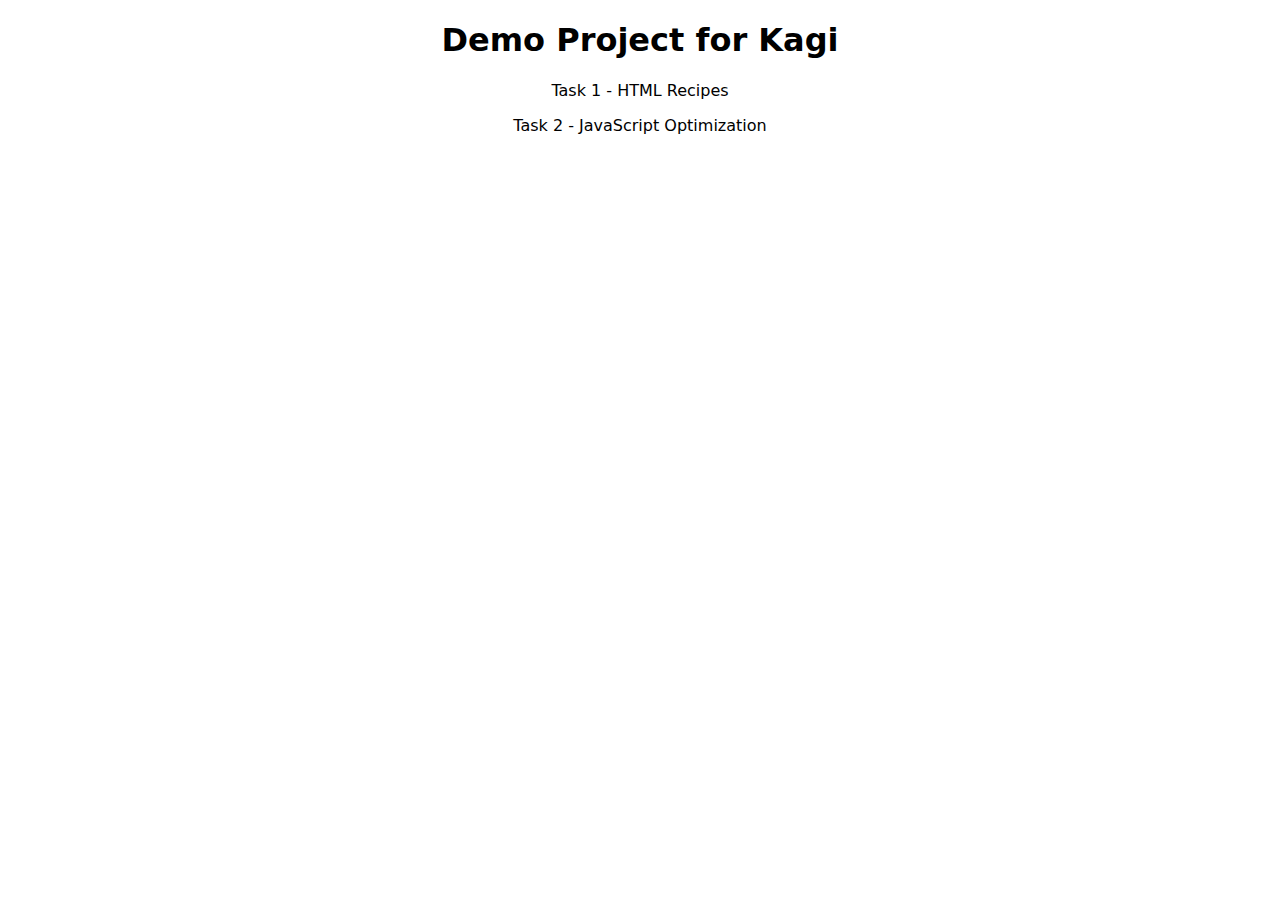
<file: index.html>
<!DOCTYPE html>
<html lang="en">
	<head>
		<meta charset="UTF-8" />
		<meta name="viewport" content="width=device-width, initial-scale=1.0" />
		<title>Demo Project for Kagi</title>
		<link rel="stylesheet" href="css/base.css" />
		<link rel="author" href="https://colinhowells.com" />
		<link rel="icon" href="img/favicon.ico" sizes="32x32" />
		<link rel="apple-touch-icon" href="img/favicon.png" />
	</head>
	<body>
		<header>
			<h1>Demo Project for Kagi</h1>
			<p><a href="01-html-recipes.html">Task 1 - HTML Recipes</a></p>
			<p><a href="02-js-optimization.html">Task 2 - JavaScript Optimization</a></p>
		</header>
	</body>
</html>
</file>
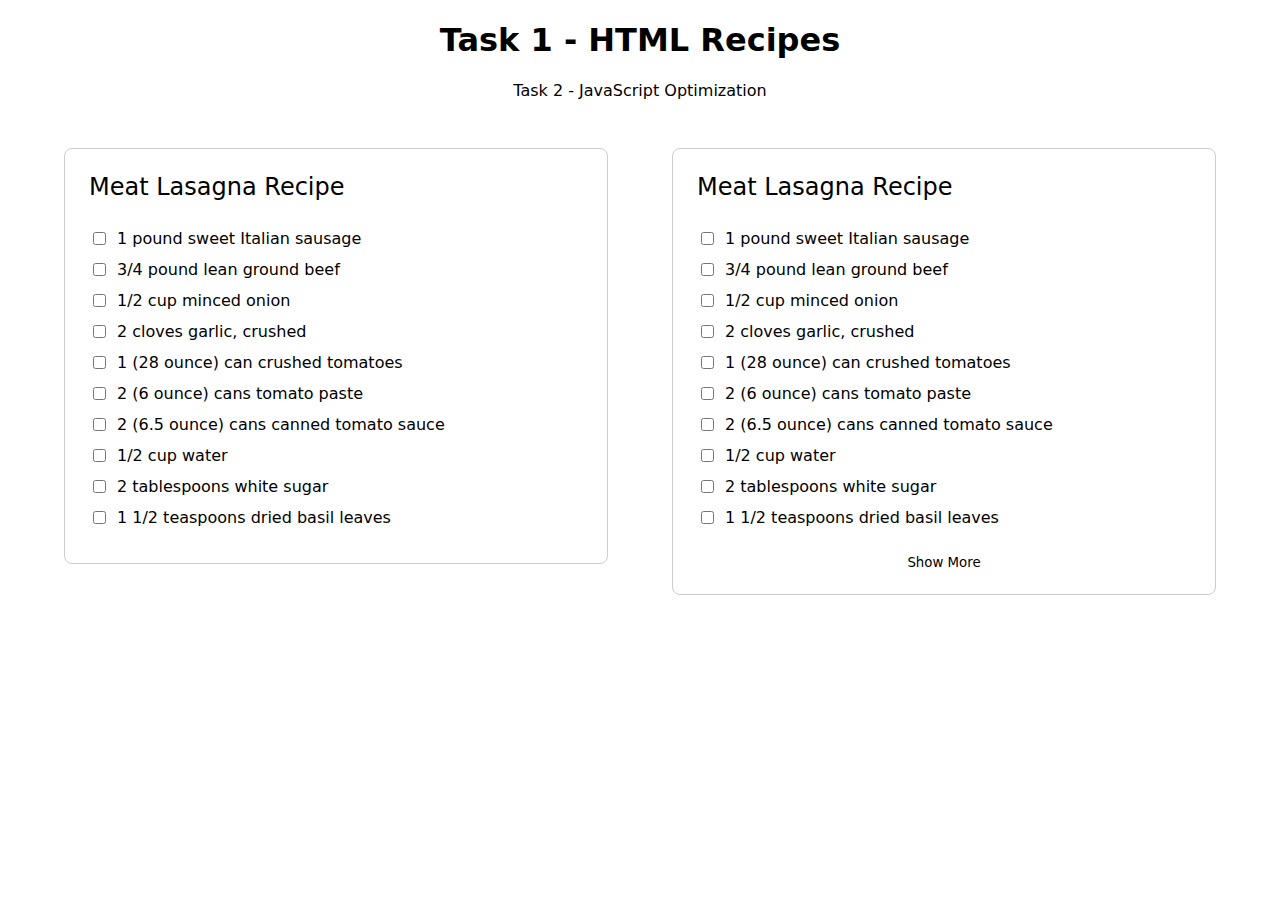
<file: 01-html-recipes.html>
<!DOCTYPE html>
<html lang="en">
	<head>
		<meta charset="UTF-8" />
		<meta name="viewport" content="width=device-width, initial-scale=1.0" />
		<title>Task 1 - HTML Recipes</title>
		<link rel="stylesheet" href="css/base.css" />
		<link rel="stylesheet" href="css/01-html-recipes.css" />
		<link rel="author" href="https://colinhowells.com" />
		<link rel="icon" href="img/favicon.ico" sizes="32x32" />
		<link rel="apple-touch-icon" href="img/favicon.png" />
	</head>
	<body>
		<header>
			<h1>Task 1 - HTML Recipes</h1>
			<p><a href="02-js-optimization.html">Task 2 - JavaScript Optimization</a></p>
		</header>
		<main role="main">
			<section
				class="recipe"
				id="recipe-1"
				itemscope
				itemtype="https://schema.org/Recipe"
				aria-label="Meat lasagna recipe with 10 ingredients"
			>
				<h2 itemprop="name">Meat Lasagna Recipe</h2>
				<ul id="recipe-1-ingredients" aria-label="Ingredients">
					<li>
						<input type="checkbox" name="recipe-1-ingredient-1" id="recipe-1-ingredient-1" /><label
							itemprop="recipeIngredient"
							for="recipe-1-ingredient-1"
							>1 pound sweet Italian sausage</label
						>
					</li>
					<li>
						<input type="checkbox" name="recipe-1-ingredient-2" id="recipe-1-ingredient-2" /><label
							itemprop="recipeIngredient"
							for="recipe-1-ingredient-2"
							>3/4 pound lean ground beef</label
						>
					</li>
					<li>
						<input type="checkbox" name="recipe-1-ingredient-3" id="recipe-1-ingredient-3" /><label
							itemprop="recipeIngredient"
							for="recipe-1-ingredient-3"
							>1/2 cup minced onion</label
						>
					</li>
					<li>
						<input type="checkbox" name="recipe-1-ingredient-4" id="recipe-1-ingredient-4" /><label
							itemprop="recipeIngredient"
							for="recipe-1-ingredient-4"
							>2 cloves garlic, crushed</label
						>
					</li>
					<li>
						<input type="checkbox" name="recipe-1-ingredient-5" id="recipe-1-ingredient-5" /><label
							itemprop="recipeIngredient"
							for="recipe-1-ingredient-5"
							>1 (28 ounce) can crushed tomatoes</label
						>
					</li>
					<li>
						<input type="checkbox" name="recipe-1-ingredient-6" id="recipe-1-ingredient-6" /><label
							itemprop="recipeIngredient"
							for="recipe-1-ingredient-6"
							>2 (6 ounce) cans tomato paste</label
						>
					</li>
					<li>
						<input type="checkbox" name="recipe-1-ingredient-7" id="recipe-1-ingredient-7" /><label
							itemprop="recipeIngredient"
							for="recipe-1-ingredient-7"
							>2 (6.5 ounce) cans canned tomato sauce</label
						>
					</li>
					<li>
						<input type="checkbox" name="recipe-1-ingredient-8" id="recipe-1-ingredient-8" /><label
							itemprop="recipeIngredient"
							for="recipe-1-ingredient-8"
							>1/2 cup water</label
						>
					</li>
					<li>
						<input type="checkbox" name="recipe-1-ingredient-9" id="recipe-1-ingredient-9" /><label
							itemprop="recipeIngredient"
							for="recipe-1-ingredient-9"
							>2 tablespoons white sugar</label
						>
					</li>
					<li>
						<input
							type="checkbox"
							name="recipe-1-ingredient-10"
							id="recipe-1-ingredient-10"
						/><label itemprop="recipeIngredient" for="recipe-1-ingredient-10"
							>1 1/2 teaspoons dried basil leaves</label
						>
					</li>
					<!-- <li>
                        <input type="checkbox" name="recipe-1-ingredient-11" id="recipe-1-ingredient-11" /><label
                            itemprop="recipeIngredient"
                            for="recipe-1-ingredient-11"
                            >1/2 teaspoon fennel seeds</label
                        >
                    </li>
                    <li>
                        <input type="checkbox" name="recipe-1-ingredient-12" id="recipe-1-ingredient-12" /><label
                            itemprop="recipeIngredient"
                            for="recipe-1-ingredient-12"
                            >1 teaspoon Italian seasoning</label
                        >
                    </li>
                    <li>
                        <input type="checkbox" name="recipe-1-ingredient-13" id="recipe-1-ingredient-13" /><label
                            itemprop="recipeIngredient"
                            for="recipe-1-ingredient-13"
                            >1 1/2 teaspoons salt, divided, or to taste</label
                        >
                    </li>
                    <li>
                        <input type="checkbox" name="recipe-1-ingredient-14" id="recipe-1-ingredient-14" /><label
                            itemprop="recipeIngredient"
                            for="recipe-1-ingredient-14"
                            >1/4 teaspoon ground black pepper</label
                        >
                    </li>
                    <li>
                        <input type="checkbox" name="recipe-1-ingredient-15" id="recipe-1-ingredient-15" /><label
                            itemprop="recipeIngredient"
                            for="recipe-1-ingredient-15"
                            >4 tablespoons chopped fresh parsley</label
                        >
                    </li>
                    <li>
                        <input type="checkbox" name="recipe-1-ingredient-16" id="recipe-1-ingredient-16" /><label
                            itemprop="recipeIngredient"
                            for="recipe-1-ingredient-16"
                            >12 lasagna noodles</label
                        >
                    </li>
                    <li>
                        <input type="checkbox" name="recipe-1-ingredient-17" id="recipe-1-ingredient-17" /><label
                            itemprop="recipeIngredient"
                            for="recipe-1-ingredient-17"
                            >16 ounces ricotta cheese</label
                        >
                    </li>
                    <li>
                        <input type="checkbox" name="recipe-1-ingredient-18" id="recipe-1-ingredient-18" /><label
                            itemprop="recipeIngredient"
                            for="recipe-1-ingredient-18"
                            >1 egg</label
                        >
                    </li>
                    <li>
                        <input type="checkbox" name="recipe-1-ingredient-19" id="recipe-1-ingredient-19" /><label
                            itemprop="recipeIngredient"
                            for="recipe-1-ingredient-19"
                            >3/4 pound mozzarella cheese, sliced</label
                        >
                    </li>
                    <li>
                        <input type="checkbox" name="recipe-1-ingredient-20" id="recipe-1-ingredient-20" /><label
                            itemprop="recipeIngredient"
                            for="recipe-1-ingredient-20"
                            >3/4 cup grated Parmesan cheese</label
                        >
                    </li>
                    <li>
                        <input type="checkbox" name="recipe-1-ingredient-21" id="recipe-1-ingredient-21" /><label
                            itemprop="recipeIngredient"
                            for="recipe-1-ingredient-21"
                            >2 cloves garlic, crushed</label
                        >
                    </li> -->
				</ul>
				<!-- @TODO this really needs to be keyboard-accessible, but for that we'd need JS -->
				<label class="toggle" for="recipe-1-toggle">
					<span class="more">Show More</span>
					<span class="less">Show Less</span>
					<input type="checkbox" hidden name="recipe-1-toggle" id="recipe-1-toggle" />
				</label>
			</section>

			<section
				class="recipe"
				id="recipe-2"
				itemscope
				itemtype="https://schema.org/Recipe"
				aria-label="Meat lasagna recipe with 21 ingredients"
			>
				<h2 itemprop="name">Meat Lasagna Recipe</h2>
				<ul id="recipe-2-ingredients" aria-label="Ingredients">
					<li>
						<input type="checkbox" name="recipe-2-ingredient-1" id="recipe-2-ingredient-1" /><label
							itemprop="recipeIngredient"
							for="recipe-2-ingredient-1"
							>1 pound sweet Italian sausage</label
						>
					</li>
					<li>
						<input type="checkbox" name="recipe-2-ingredient-2" id="recipe-2-ingredient-2" /><label
							itemprop="recipeIngredient"
							for="recipe-2-ingredient-2"
							>3/4 pound lean ground beef</label
						>
					</li>
					<li>
						<input type="checkbox" name="recipe-2-ingredient-3" id="recipe-2-ingredient-3" /><label
							itemprop="recipeIngredient"
							for="recipe-2-ingredient-3"
							>1/2 cup minced onion</label
						>
					</li>
					<li>
						<input type="checkbox" name="recipe-2-ingredient-4" id="recipe-2-ingredient-4" /><label
							itemprop="recipeIngredient"
							for="recipe-2-ingredient-4"
							>2 cloves garlic, crushed</label
						>
					</li>
					<li>
						<input type="checkbox" name="recipe-2-ingredient-5" id="recipe-2-ingredient-5" /><label
							itemprop="recipeIngredient"
							for="recipe-2-ingredient-5"
							>1 (28 ounce) can crushed tomatoes</label
						>
					</li>
					<li>
						<input type="checkbox" name="recipe-2-ingredient-6" id="recipe-2-ingredient-6" /><label
							itemprop="recipeIngredient"
							for="recipe-2-ingredient-6"
							>2 (6 ounce) cans tomato paste</label
						>
					</li>
					<li>
						<input type="checkbox" name="recipe-2-ingredient-7" id="recipe-2-ingredient-7" /><label
							itemprop="recipeIngredient"
							for="recipe-2-ingredient-7"
							>2 (6.5 ounce) cans canned tomato sauce</label
						>
					</li>
					<li>
						<input type="checkbox" name="recipe-2-ingredient-8" id="recipe-2-ingredient-8" /><label
							itemprop="recipeIngredient"
							for="recipe-2-ingredient-8"
							>1/2 cup water</label
						>
					</li>
					<li>
						<input type="checkbox" name="recipe-2-ingredient-9" id="recipe-2-ingredient-9" /><label
							itemprop="recipeIngredient"
							for="recipe-2-ingredient-9"
							>2 tablespoons white sugar</label
						>
					</li>
					<li>
						<input
							type="checkbox"
							name="recipe-2-ingredient-10"
							id="recipe-2-ingredient-10"
						/><label itemprop="recipeIngredient" for="recipe-2-ingredient-10"
							>1 1/2 teaspoons dried basil leaves</label
						>
					</li>
					<li>
						<input
							type="checkbox"
							name="recipe-2-ingredient-11"
							id="recipe-2-ingredient-11"
						/><label itemprop="recipeIngredient" for="recipe-2-ingredient-11"
							>1/2 teaspoon fennel seeds</label
						>
					</li>
					<li>
						<input
							type="checkbox"
							name="recipe-2-ingredient-12"
							id="recipe-2-ingredient-12"
						/><label itemprop="recipeIngredient" for="recipe-2-ingredient-12"
							>1 teaspoon Italian seasoning</label
						>
					</li>
					<li>
						<input
							type="checkbox"
							name="recipe-2-ingredient-13"
							id="recipe-2-ingredient-13"
						/><label itemprop="recipeIngredient" for="recipe-2-ingredient-13"
							>1 1/2 teaspoons salt, divided, or to taste</label
						>
					</li>
					<li>
						<input
							type="checkbox"
							name="recipe-2-ingredient-14"
							id="recipe-2-ingredient-14"
						/><label itemprop="recipeIngredient" for="recipe-2-ingredient-14"
							>1/4 teaspoon ground black pepper</label
						>
					</li>
					<li>
						<input
							type="checkbox"
							name="recipe-2-ingredient-15"
							id="recipe-2-ingredient-15"
						/><label itemprop="recipeIngredient" for="recipe-2-ingredient-15"
							>4 tablespoons chopped fresh parsley</label
						>
					</li>
					<li>
						<input
							type="checkbox"
							name="recipe-2-ingredient-16"
							id="recipe-2-ingredient-16"
						/><label itemprop="recipeIngredient" for="recipe-2-ingredient-16"
							>12 lasagna noodles</label
						>
					</li>
					<li>
						<input
							type="checkbox"
							name="recipe-2-ingredient-17"
							id="recipe-2-ingredient-17"
						/><label itemprop="recipeIngredient" for="recipe-2-ingredient-17"
							>16 ounces ricotta cheese</label
						>
					</li>
					<li>
						<input
							type="checkbox"
							name="recipe-2-ingredient-18"
							id="recipe-2-ingredient-18"
						/><label itemprop="recipeIngredient" for="recipe-2-ingredient-18">1 egg</label>
					</li>
					<li>
						<input
							type="checkbox"
							name="recipe-2-ingredient-19"
							id="recipe-2-ingredient-19"
						/><label itemprop="recipeIngredient" for="recipe-2-ingredient-19"
							>3/4 pound mozzarella cheese, sliced</label
						>
					</li>
					<li>
						<input
							type="checkbox"
							name="recipe-2-ingredient-20"
							id="recipe-2-ingredient-20"
						/><label itemprop="recipeIngredient" for="recipe-2-ingredient-20"
							>3/4 cup grated Parmesan cheese</label
						>
					</li>
					<li>
						<input
							type="checkbox"
							name="recipe-2-ingredient-21"
							id="recipe-2-ingredient-21"
						/><label itemprop="recipeIngredient" for="recipe-2-ingredient-21"
							>2 cloves garlic, crushed</label
						>
					</li>
				</ul>
				<!-- @TODO this really needs to be keyboard-accessible, but for that we'd need JS -->
				<label class="toggle" for="recipe-2-toggle">
					<span class="more">Show More</span>
					<span class="less">Show Less</span>
					<input type="checkbox" hidden name="recipe-2-toggle" id="recipe-2-toggle" />
				</label>
			</section>
		</main>
	</body>
</html>
</file>
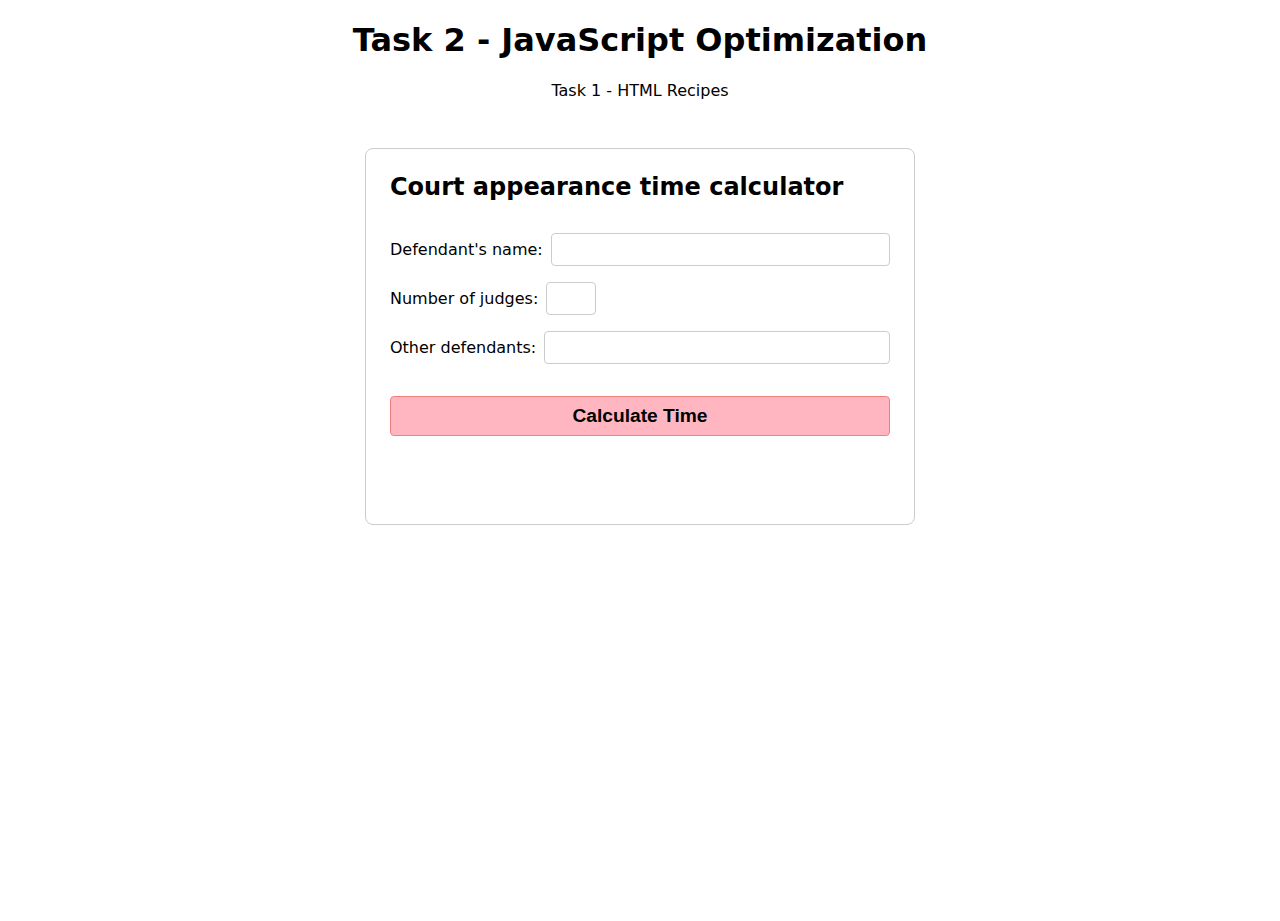
<file: 02-js-optimization.html>
<!DOCTYPE html>
<html lang="en">
	<head>
		<meta charset="UTF-8" />
		<meta name="viewport" content="width=device-width, initial-scale=1.0" />
		<title>Task 2 - JavaScript Optimization</title>
		<link rel="stylesheet" href="css/base.css" />
		<link rel="stylesheet" href="css/02-js-optimization.css" />
		<link rel="author" href="https://colinhowells.com" />
		<link rel="icon" href="img/favicon.ico" sizes="32x32" />
		<link rel="apple-touch-icon" href="img/favicon.png" />
	</head>
	<body>
		<header>
			<h1>Task 2 - JavaScript Optimization</h1>
			<p><a href="01-html-recipes.html">Task 1 - HTML Recipes</a></p>
		</header>
		<main role="main">
			<form name="court" id="court">
				<h2>Court appearance time calculator</h2>
				<div class="fieldset">
					<div class="input-group">
						<label for="defendant">Defendant's name:</label>
						<input type="text" id="defendant" name="defendant" title="Enter first name" required />
					</div>
					<div class="input-group">
						<label for="number-judges">Number of judges:</label>
						<input type="number" id="number-judges" name="numberJudges" min="1" required />
					</div>
					<div class="input-group">
						<label for="other-defendants">Other defendants:</label>
						<input
							type="text"
							id="other-defendants"
							name="otherDefendants"
							pattern="^[A-Za-z]+(\s[A-Za-z]+)*$"
							title="Enter first names separated by spaces"
							required
						/>
					</div>
				</div>
				<button type="submit">Calculate Time</button>
				<p id="court-result"></p>
			</form>
		</main>
		<script src="js/02-js-optimization.js"></script>
	</body>
</html>
</file>
<file: css/base.css>
body {
	padding: 0;
	margin: 0;
	min-height: 100vh;
	font-family: system-ui, 'Segoe UI', Roboto, Helvetica, Arial, sans-serif;
}
header {
	text-align: center;
	a {
		text-decoration: none;
		color: #000;
		&:hover {
			text-decoration: underline;
		}
	}
}
</file>
<file: css/01-html-recipes.css>
main {
	display: grid;
	grid-template-columns: repeat(auto-fit, minmax(min(100%, 30ch), 1fr));
	align-content: space-around;
	justify-content: flex-start;
	gap: 2rem 5dvw;
	padding: 2rem 5dvw;
	/* let's not allow the uncollapsed section to match the height of an expanded one  */
	& > * {
		height: fit-content;
	}
}

.recipe {
	display: flex;
	flex-flow: column nowrap;
	gap: 1rem;
	padding: 1.5rem;
	border: 1px solid #ccc;
	border-radius: 0.5rem;
	h2 {
		margin: 0;
		font-weight: normal;
	}
	ul {
		list-style-type: none;
		padding: 0;
		margin: 0;
	}
	li {
		margin: 0.75rem 0;
		display: flex;
		flex-flow: row nowrap;
		gap: 0.5rem;
		label,
		input {
			cursor: pointer;
		}
	}
	.toggle {
		display: none;
		cursor: pointer;
		margin: 0 auto;
		font-size: smaller;
	}
	/* it would be nice to have a var like `--max-items: 11`, but nth-child can't accept it … */
	/* with a preprocessor (sass, etc), or of course JS, it'd be doable */
	&:has(li:nth-child(n + 11)) {
		li:nth-child(n + 11) {
			opacity: 0;
			display: none;
			/* COLLAPSING transition */
			/* shorthand – transition: opacity 0.1s ease-out, display 0.1s ease-out allow-discrete; */
			/* these fancy transitions will be ignored by browsers that can't handle them */
			transition-property: display opacity;
			transition-behavior: allow-discrete;
			transition-duration: 0.1s;
			transition-timing-function: ease-out;
		}
		.toggle {
			display: block;
		}
		.more {
			display: block;
		}
		.less {
			display: none;
		}
	}
	&:has(.toggle input:checked) {
		.more {
			display: none;
		}
		.less {
			display: block;
		}
		li:nth-child(n + 11) {
			opacity: 1;
			display: flex;
			/* OPENING transition */
			/* shorthand – transition: opacity 0.5s ease-in, display 0.5s ease-in allow-discrete; */
			transition-duration: 0.5s;
			transition-timing-function: ease-in;
			/* initial */
			@starting-style {
				opacity: 0;
			}
		}
	}
}
</file>
<file: css/02-js-optimization.css>
main {
	padding: 2rem 5dvw;
}

#court {
	margin: 0 auto;
	width: 500px;
	max-width: 100%;
	display: flex;
	flex-flow: column nowrap;
	gap: 2rem;
	padding: 1.5rem;
	border: 1px solid #ccc;
	border-radius: 0.5rem;
	h2 {
		font-size: 1.5rem;
		font-weight: bold;
		margin: 0;
	}
	/* fieldsets and legends are a real PIA to reset, and force their own initial heights */
	.fieldset {
		border: 0;
		padding: 0;
		margin: 0;
		display: flex;
		flex-direction: column;
		gap: 1rem;
		.input-group {
			display: flex;
			flex-flow: row nowrap;
			gap: 0.5rem;
			align-items: center;
			input {
				display: flex;
				padding: 0.5rem;
				border: 1px solid #ccc;
				border-radius: 0.25rem;
				flex: 1;
				&[type='number'] {
					flex: 0;
					width: 2rem;
				}
				&:focus {
					border-color: lightcoral;
					outline: none;
				}
			}
		}
	}
	button {
		background: lightpink;
		border: 1px solid lightcoral;
		border-radius: 0.25rem;
		padding: 0.5rem;
		font-size: larger;
		font-weight: bold;
		cursor: pointer;
	}
}
</file>
